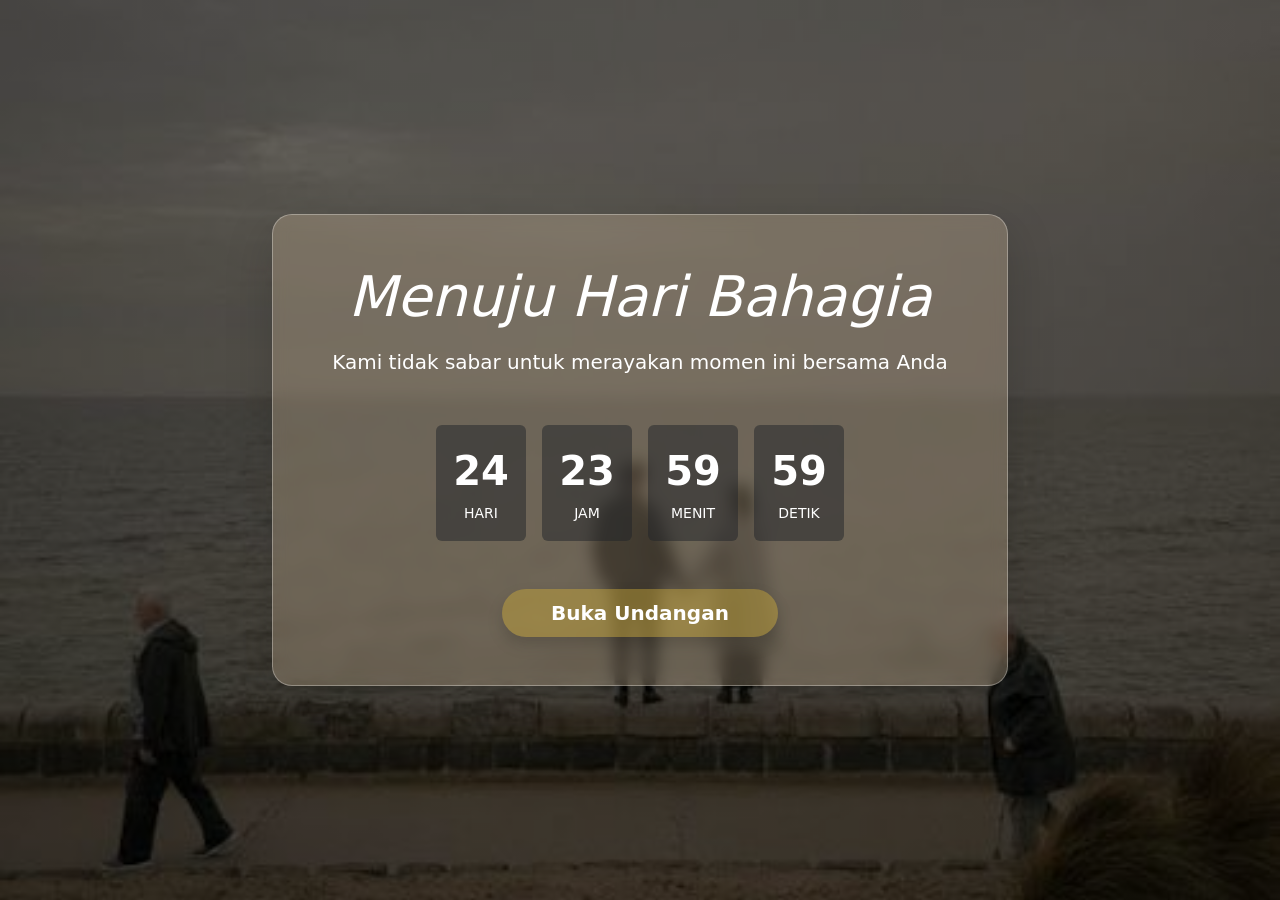
<file: index.html>
<!DOCTYPE html>
<html lang="id">
<head>
    <meta charset="UTF-8">
    <meta name="viewport" content="width=device-width, initial-scale=1.0">
    <title>Countdown Pernikahan</title>
    
    <link rel="stylesheet" href="landing.css">
    <link href="https://cdn.jsdelivr.net/npm/bootstrap@5.3.2/dist/css/bootstrap.min.css" rel="stylesheet">
</head>
<body class="d-flex justify-content-center align-items-center vh-100 text-white m-0">

    <div class="container">
        <div class="row justify-content-center">
            <div class="col-12 col-md-10 col-lg-8">
                <div class="glass-card p-5 text-center shadow-lg">
                    <h1 class="display-4 mb-3 fst-italic">Menuju Hari Bahagia</h1>
                    <p class="lead mb-5 fw-light">Kami tidak sabar untuk merayakan momen ini bersama Anda</p>

                    <!-- Area Hitung Mundur -->
                    <div class="d-flex justify-content-center flex-wrap gap-3 mb-5">
                        <div class="time-box bg-dark bg-opacity-50 p-3 rounded text-center">
                            <span id="days" class="fs-1 fw-bold d-block">25</span>
                            <small class="text-uppercase tracking-wider">Hari</small>
                        </div>
                        <div class="time-box bg-dark bg-opacity-50 p-3 rounded text-center">
                            <span id="hours" class="fs-1 fw-bold d-block">00</span>
                            <small class="text-uppercase tracking-wider">Jam</small>
                        </div>
                        <div class="time-box bg-dark bg-opacity-50 p-3 rounded text-center">
                            <span id="minutes" class="fs-1 fw-bold d-block">00</span>
                            <small class="text-uppercase tracking-wider">Menit</small>
                        </div>
                        <div class="time-box bg-dark bg-opacity-50 p-3 rounded text-center">
                            <span id="seconds" class="fs-1 fw-bold d-block">00</span>
                            <small class="text-uppercase tracking-wider">Detik</small>
                        </div>
                    </div>

                    <a href="landing-page.html" class="btn btn-gold btn-lg rounded-pill px-5 fw-bold shadow">
                        Buka Undangan
                    </a>
                </div>
            </div>
        </div>
    </div>



    
     <script src="landing.js"></script>
    <script src="https://cdn.jsdelivr.net/npm/bootstrap@5.3.2/dist/js/bootstrap.bundle.min.js"></script>



</body>
</html>
</file>
<file: landing.css>
body {
            background-image: linear-gradient(rgba(0, 0, 0, 0.6), rgba(0, 0, 0, 0.6)), url('Asset/images3.jpg');
            background-size: cover;
            background-position: center;
            background-attachment: fixed;
            font-family: 'Georgia', serif;
        }

        .glass-card {
            background: rgba(249, 218, 181, 0.23);
            backdrop-filter: blur(8px);
            border: 1px solid rgba(255, 255, 255, 0.3);
            border-radius: 20px;
        }

        .time-box {
            min-width: 90px;
        }

        .btn-gold {
            background-color: #d4af376a !important;
            color: white !important;
            transition: transform 0.3s ease;
        }

        .btn-gold:hover {
            background-color: #b5952f !important;
            color: white !important;
            transform: translateY(-3px);
        }
</file>
